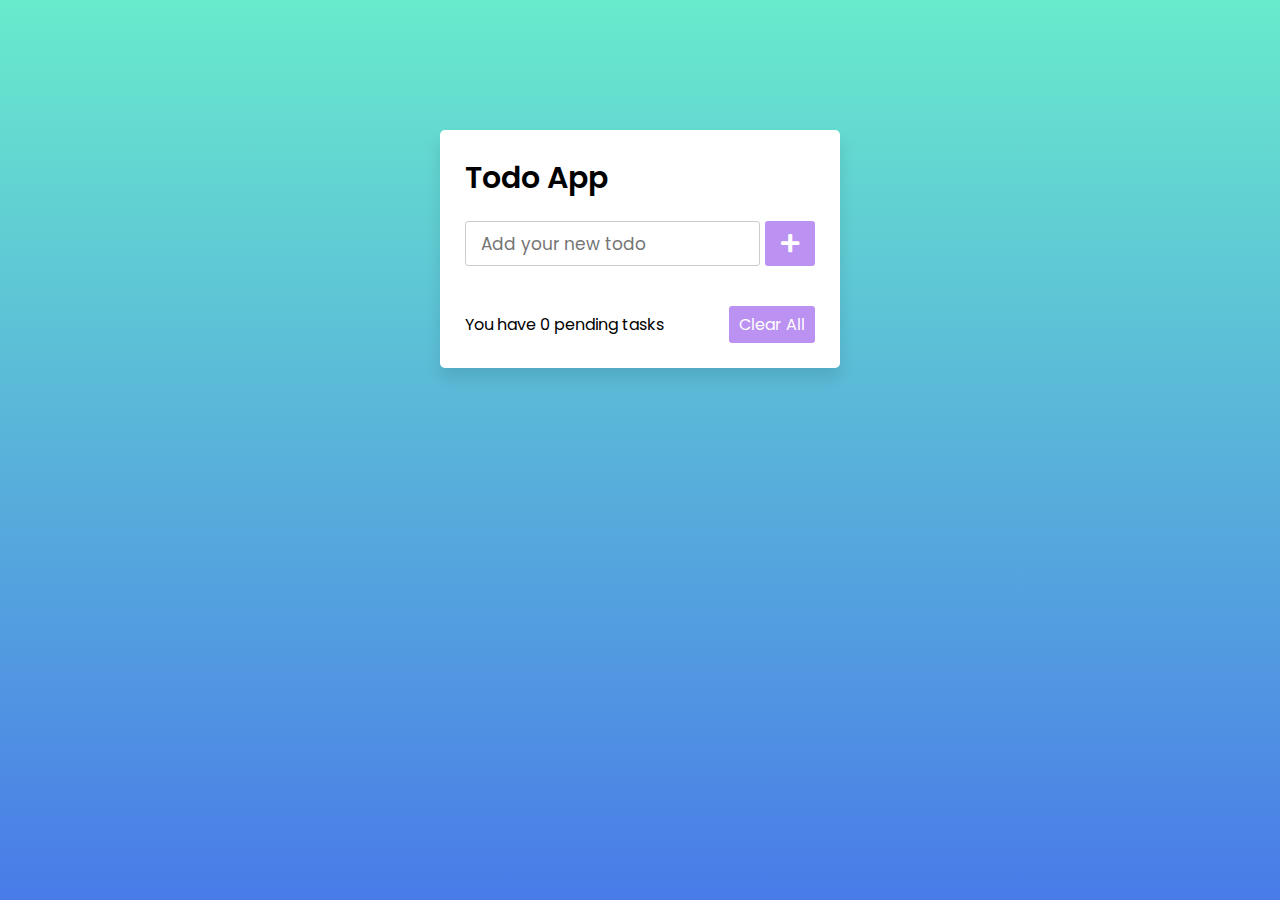
<file: coding_nepal/index.html>
<!DOCTYPE html>
<!-- Created By CodingNepal - www.codingnepalweb.com -->
<html lang="en">
<head>
    <meta charset="UTF-8">
    <meta name="viewport" content="width=device-width, initial-scale=1.0">
    <title>Todo App JavaScript | CodingNepal</title>
    <link rel="stylesheet" href="style.css">
    <link rel="stylesheet" href="https://cdnjs.cloudflare.com/ajax/libs/font-awesome/5.15.3/css/all.min.css"/>
</head>
<body>
  <div class="wrapper">
    <header>Todo App</header>
    <div class="inputField">
      <input type="text" placeholder="Add your new todo">
      <button><i class="fas fa-plus"></i></button>
    </div>
    <ol class="todoList">
      <!-- data are comes from local storage -->
    </ol>
    <div class="footer">
      <span>You have <span class="pendingTasks"></span> pending tasks</span>
      <button>Clear All</button>
    </div>
  </div>
  <script src="script.js"></script>
</body>
</html>
</file>
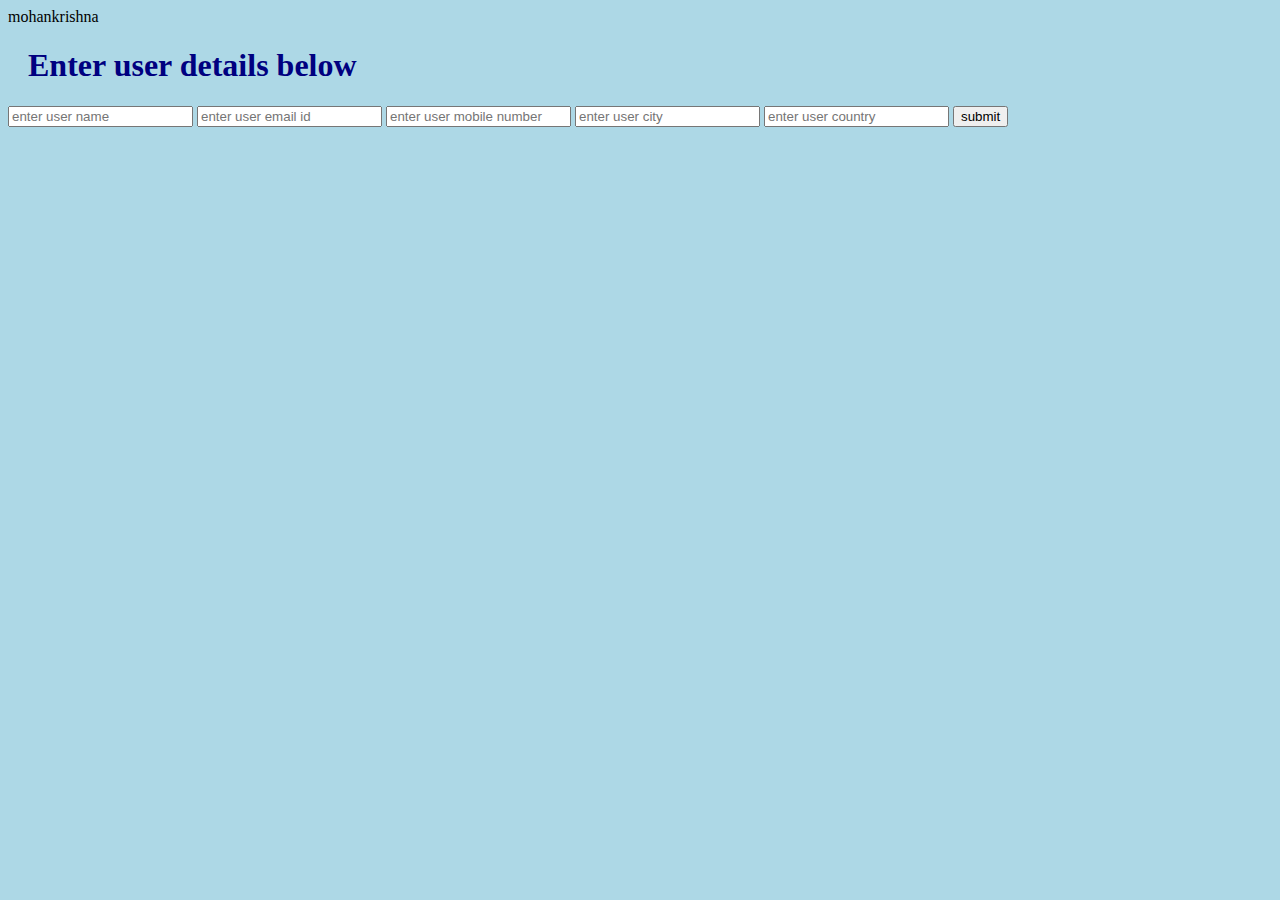
<file: html/index.html>
<html>
    <head>
        <title>my first webpage</title>
        <link rel="stylesheet" type="text/css" href="style.css"/>
    </head>
    <body>
        <p><span >mohan</span>krishna</p>
        <h1> Enter user details below</h1>
        <input type="text" id="myinput" placeholder="enter user name"/>
        <input type="text" id="myinput1" placeholder="enter user email id"/>
        <input type="text" id="myinput2" placeholder="enter user mobile number"/>
        <input type="text" id="myinput3" placeholder="enter user city"/>
        <input type="text" id="myinput4" placeholder="enter user country"/>
        <button class="addBtn" id="add_button">submit</button>
        <ul id="myUL">

        </ul>
        <script src="script.js"></script>

    </body>
</html>
</file>
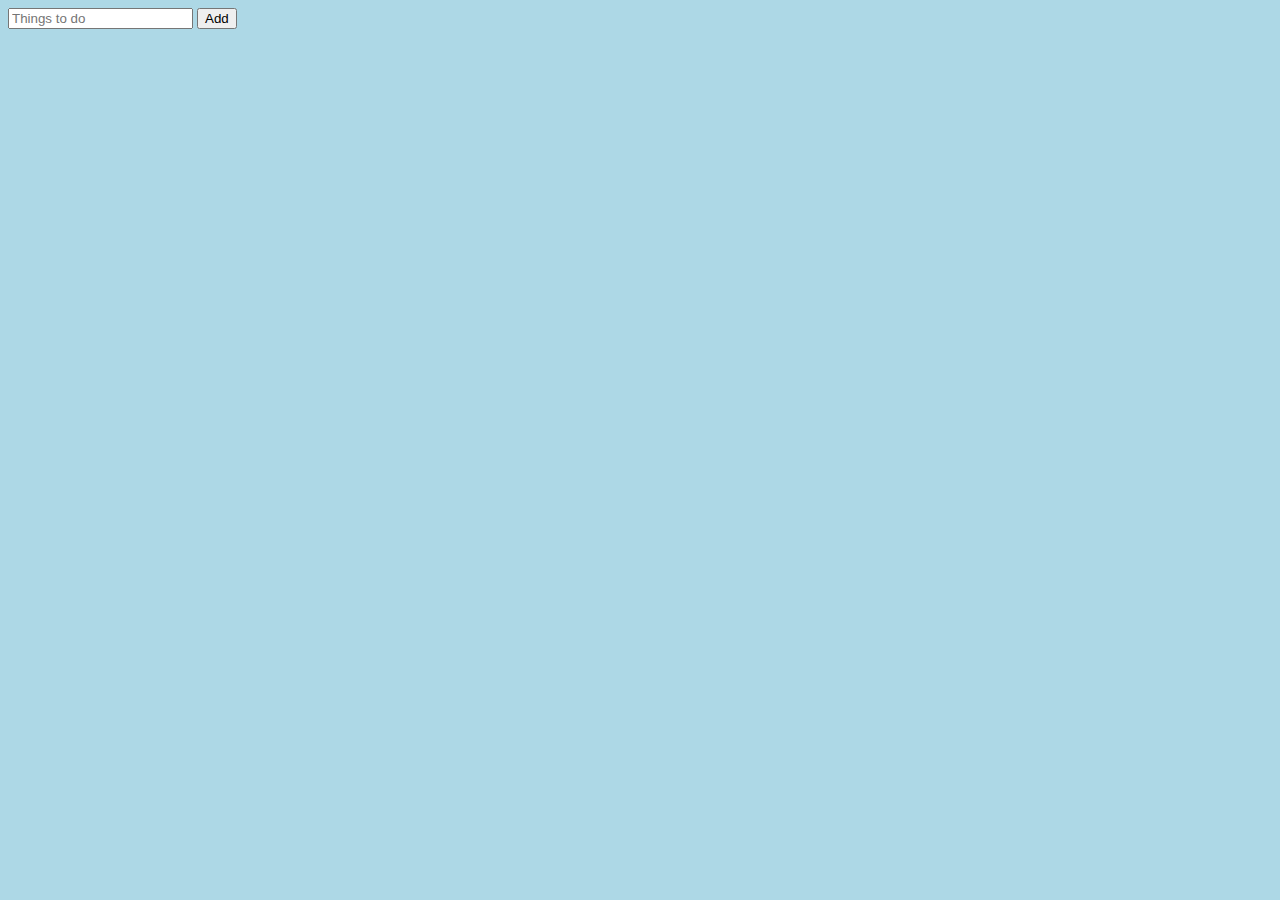
<file: strike_through_project/index.html>
<html>

<head>
<link rel="stylesheet" type="text/css" href="style.css"/>
</head>

<body>

<input type="text" id="myInput" placeholder="Things to do"/>
<button class="addBtn" id="add_button">Add</button>
<ul id="myUL">
</ul>
<script src="script.js"> </script>
</body>
</html>
</file>
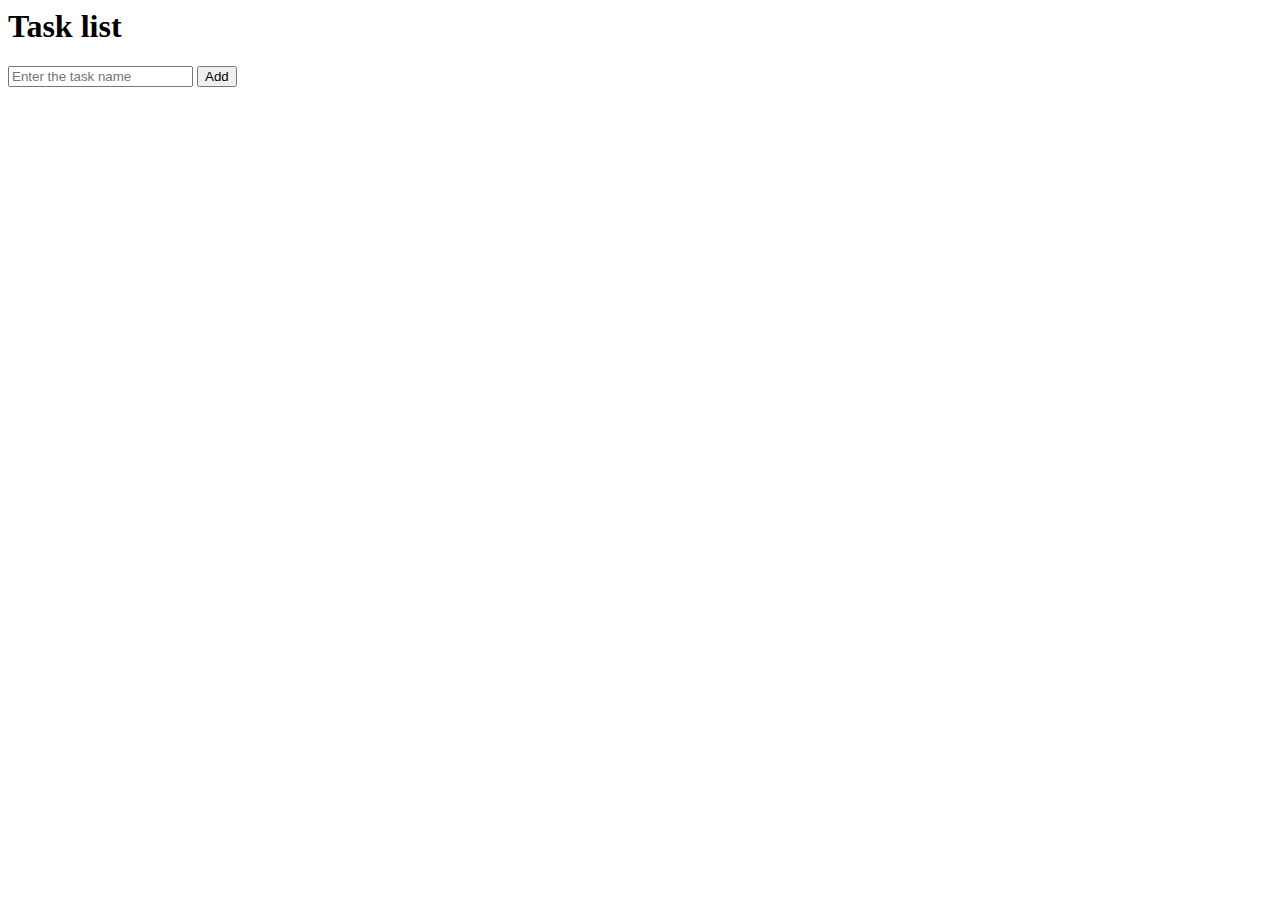
<file: t0_do_list_javascript/index.html>
<html>
<head>
<title>task list</title>
</head>
<body>
<h1>Task list</h1>
<input type="text" placeholder="Enter the task name" id="todo-input"/>
<button id="submit-button">Add</button>
<ul id="task-list">

</ul>
<script src="index_script.js"></script>
</body>
</html>
</file>
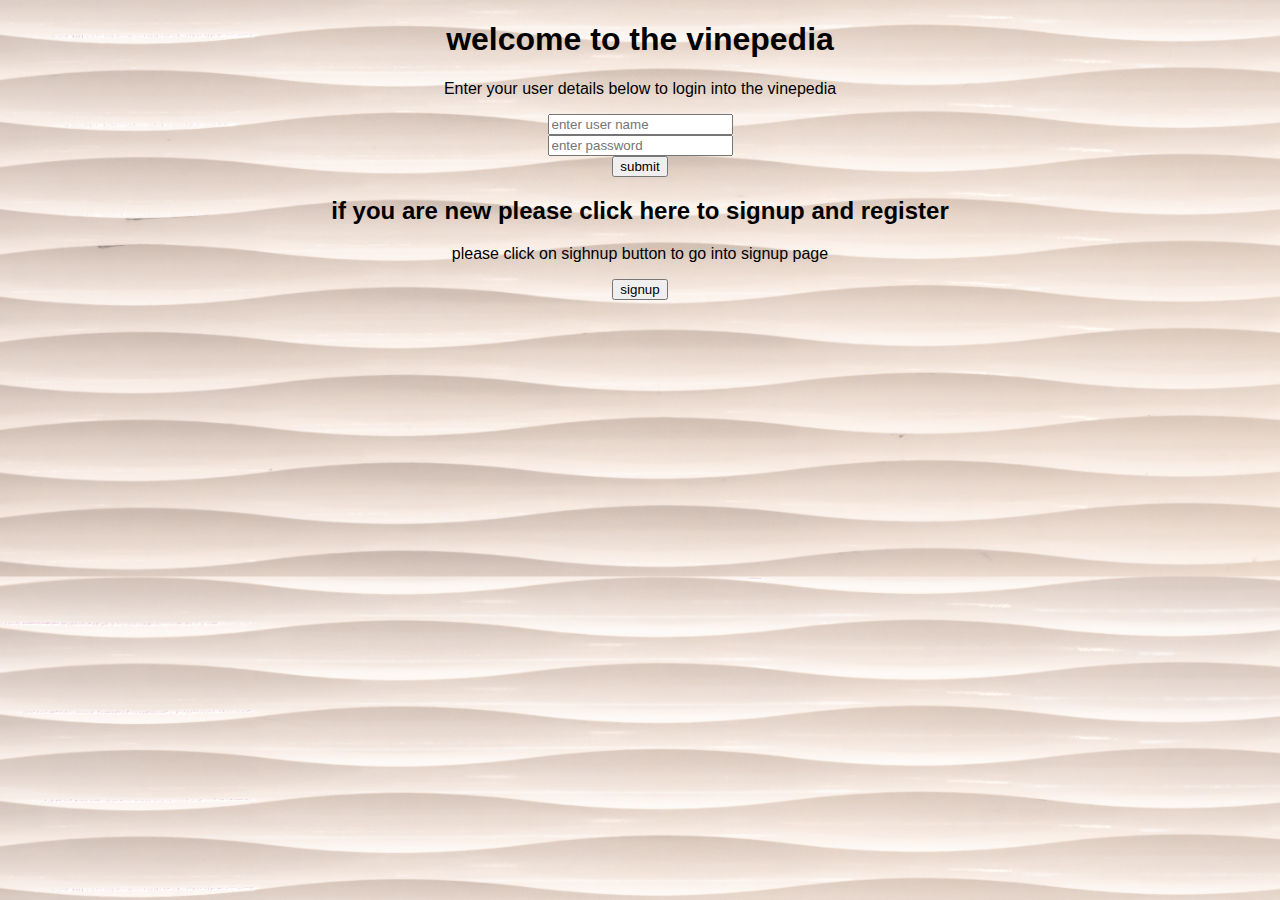
<file: vinepedia/index.html>
<!DOCTYPE html>
<html>
    <head>
        <title>my first webpage</title>
        <link rel="stylesheet" type="text/css" href="style.css"/>
    </head>
    <body>
        
        <h1><center> welcome to the vinepedia</center></h1>
        <center>  <p>Enter your user details below to login into the vinepedia</p></center>
            <center>  <input type="text" id="myinput" placeholder="enter user name"/></center>
                <center>  <input type="text" id="myinput1" placeholder="enter password"/></center>
        
        
        
        <a href="C:\Users\Vineeth\Desktop\mern_training_code\practice\coding_nepal\index.html">
           <center><button>submit</button></center> 
        </a>

        <center><h2>if you are new please click here to signup and register</center></h2>
        <center><p>please click on sighnup button to go into signup page</p></center>
        <a href="sighnup.html">
          <center>  <button>signup</button></center>
        </a>

    </body>
</html>
</file>
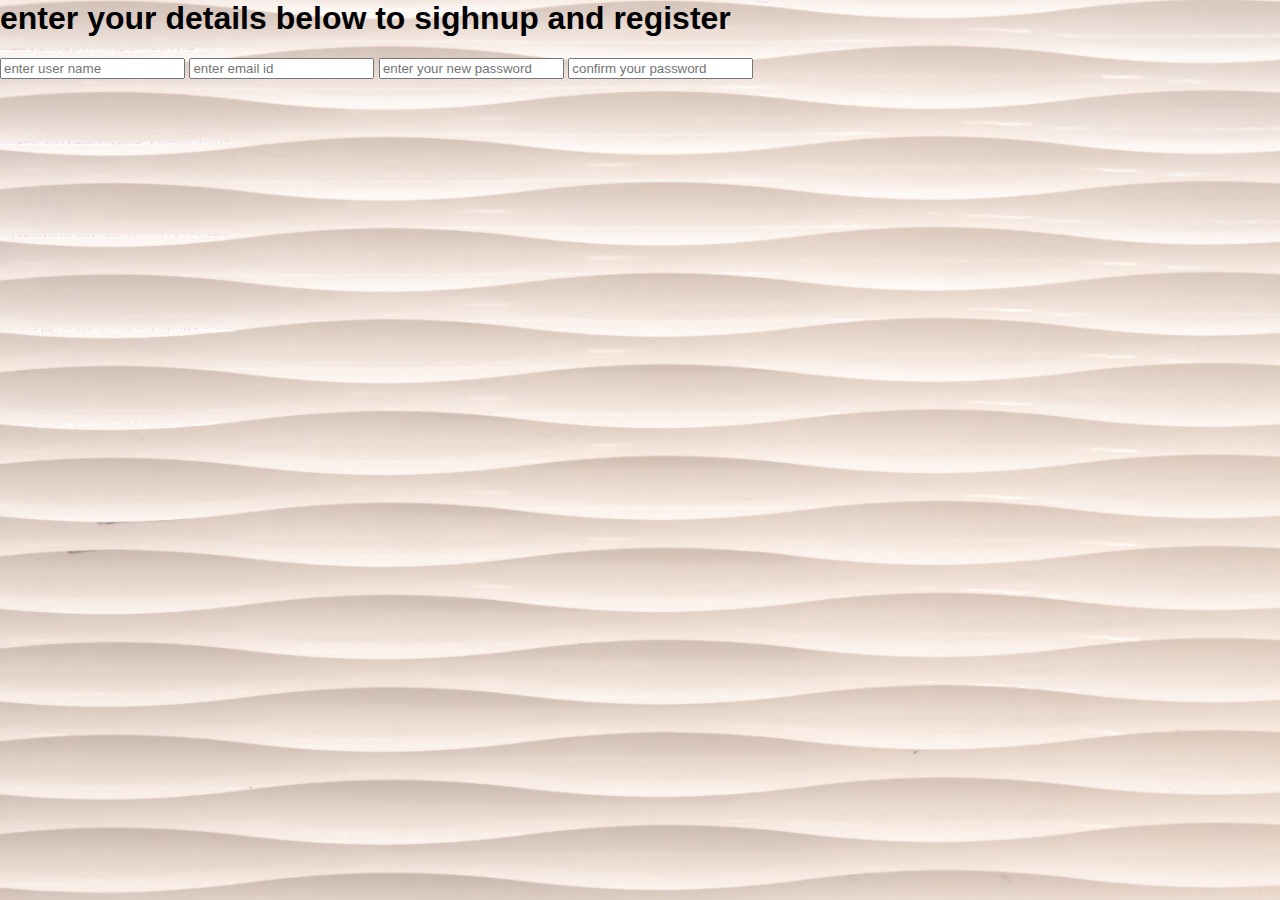
<file: vinepedia/sighnup.html>
<html>
    <head>
        <title>signup page</title>
        <link rel="stylesheet" type="text/css" href="style.css"/>
    </head>
    <body>
        <h1>enter your details below to sighnup and register</h1> 
        <input type="text" id="myinput" placeholder="enter user name"/>
        <input type="text" id="myinput1" placeholder="enter email id"/>
        <input type="text" id="myinput2" placeholder="enter your new password"/>
        <input type="text" id="myinput3" placeholder="confirm your password"/>
        <script type="text/javascript">
           
         </script>
    </body>
    
</html>
</file>
<file: coding_nepal/style.css>
@import url('https://fonts.googleapis.com/css2?family=Poppins:wght@200;300;400;500;600;700&display=swap');
*{
  margin: 0;
  padding: 0;
  box-sizing: border-box;
  font-family: 'Poppins', sans-serif;
}
::selection{
  color: #ffff;
  background: rgb(142, 73, 232);
}
body{
  width: 100%;
  height: 100vh;
  /* overflow: hidden; */
  padding: 10px;
  background: linear-gradient(to bottom, #68EACC 0%, #497BE8 100%);
}
.wrapper{
  background: #fff;
  max-width: 400px;
  width: 100%;
  margin: 120px auto;
  padding: 25px;
  border-radius: 5px;
  box-shadow: 0px 10px 15px rgba(0,0,0,0.1);
}
.wrapper header{
  font-size: 30px;
  font-weight: 600;
}
.wrapper .inputField{
  margin: 20px 0;
  width: 100%;
  display: flex;
  height: 45px;
}
.inputField input{
  width: 85%;
  height: 100%;
  outline: none;
  border-radius: 3px;
  border: 1px solid #ccc;
  font-size: 17px;
  padding-left: 15px;
  transition: all 0.3s ease;
}
.inputField input:focus{
  border-color: #8E49E8;
}
.inputField button{
  width: 50px;
  height: 100%;
  border: none;
  color: #fff;
  margin-left: 5px;
  font-size: 21px;
  outline: none;
  background: #8E49E8;
  cursor: pointer;
  border-radius: 3px;
  opacity: 0.6;
  pointer-events: none;
  transition: all 0.3s ease;
}
.inputField button:hover,
.footer button:hover{
  background: #721ce3;
}
.inputField button.active{
  opacity: 1;
  pointer-events: auto;
}
.wrapper .todoList{
  max-height: 250px;
  overflow-y: auto;
}
.todoList li{
  position: relative;
  list-style: none;
  margin-bottom: 8px;
  background: #f2f2f2;
  border-radius: 3px;
  padding: 10px 15px;
  cursor: default;
  overflow: hidden;
  word-wrap: break-word;
}
.todoList li .icon{
  position: absolute;
  right: -45px;
  top: 50%;
  transform: translateY(-50%);
  background: #e74c3c;
  width: 45px;
  text-align: center;
  color: #fff;
  padding: 10px 15px;
  border-radius: 0 3px 3px 0;
  cursor: pointer;
  transition: all 0.2s ease;
}
.todoList li:hover .icon{
  right: 0px;
}
.wrapper .footer{
  display: flex;
  width: 100%;
  margin-top: 20px;
  align-items: center;
  justify-content: space-between;
}
.footer button{
  padding: 6px 10px;
  border-radius: 3px;
  border: none;
  outline: none;
  color: #fff;
  font-weight: 400;
  font-size: 16px;
  margin-left: 5px;
  background: #8E49E8;
  cursor: pointer;
  user-select: none;
  opacity: 0.6;
  pointer-events: none;
  transition: all 0.3s ease;
}
.footer button.active{
  opacity: 1;
  pointer-events: auto;
}
</file>
<file: html/style.css>
body {
    background-color: lightblue;
  }
  
  h1 {
    color: navy;
    margin-left: 20px;
  }
</file>
<file: strike_through_project/style.css>
body {
    background-color: lightblue;
  }
  
  h1 {
    color: navy;
    margin-left: 20px;
  }

    ul li.checked {

        text-decoration: line-through;
      }
</file>
<file: vinepedia/style.css>
body{
    margin: 0;
    padding: 0;
    background: url(whitebg.jpg);
    background-size: cover;
    background-position: center;
    font-family: sans-serif;
}
</file>
